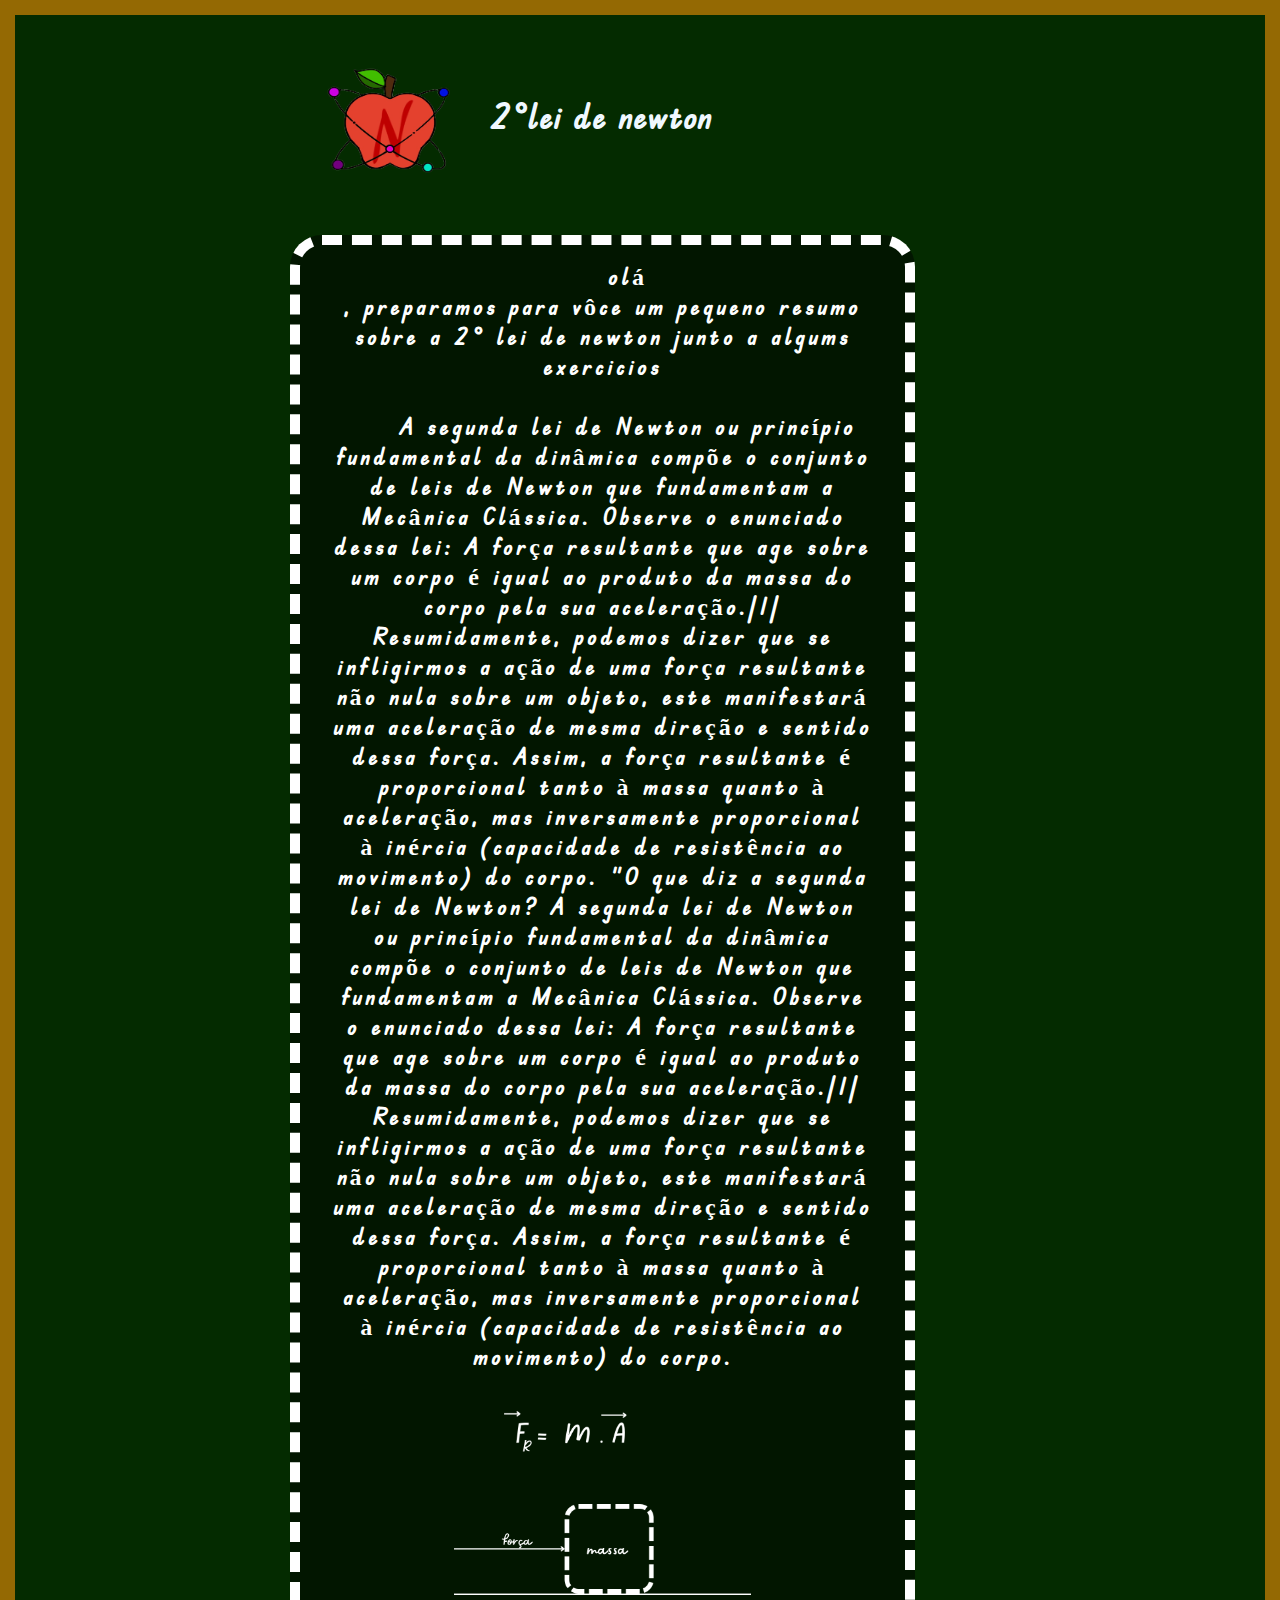
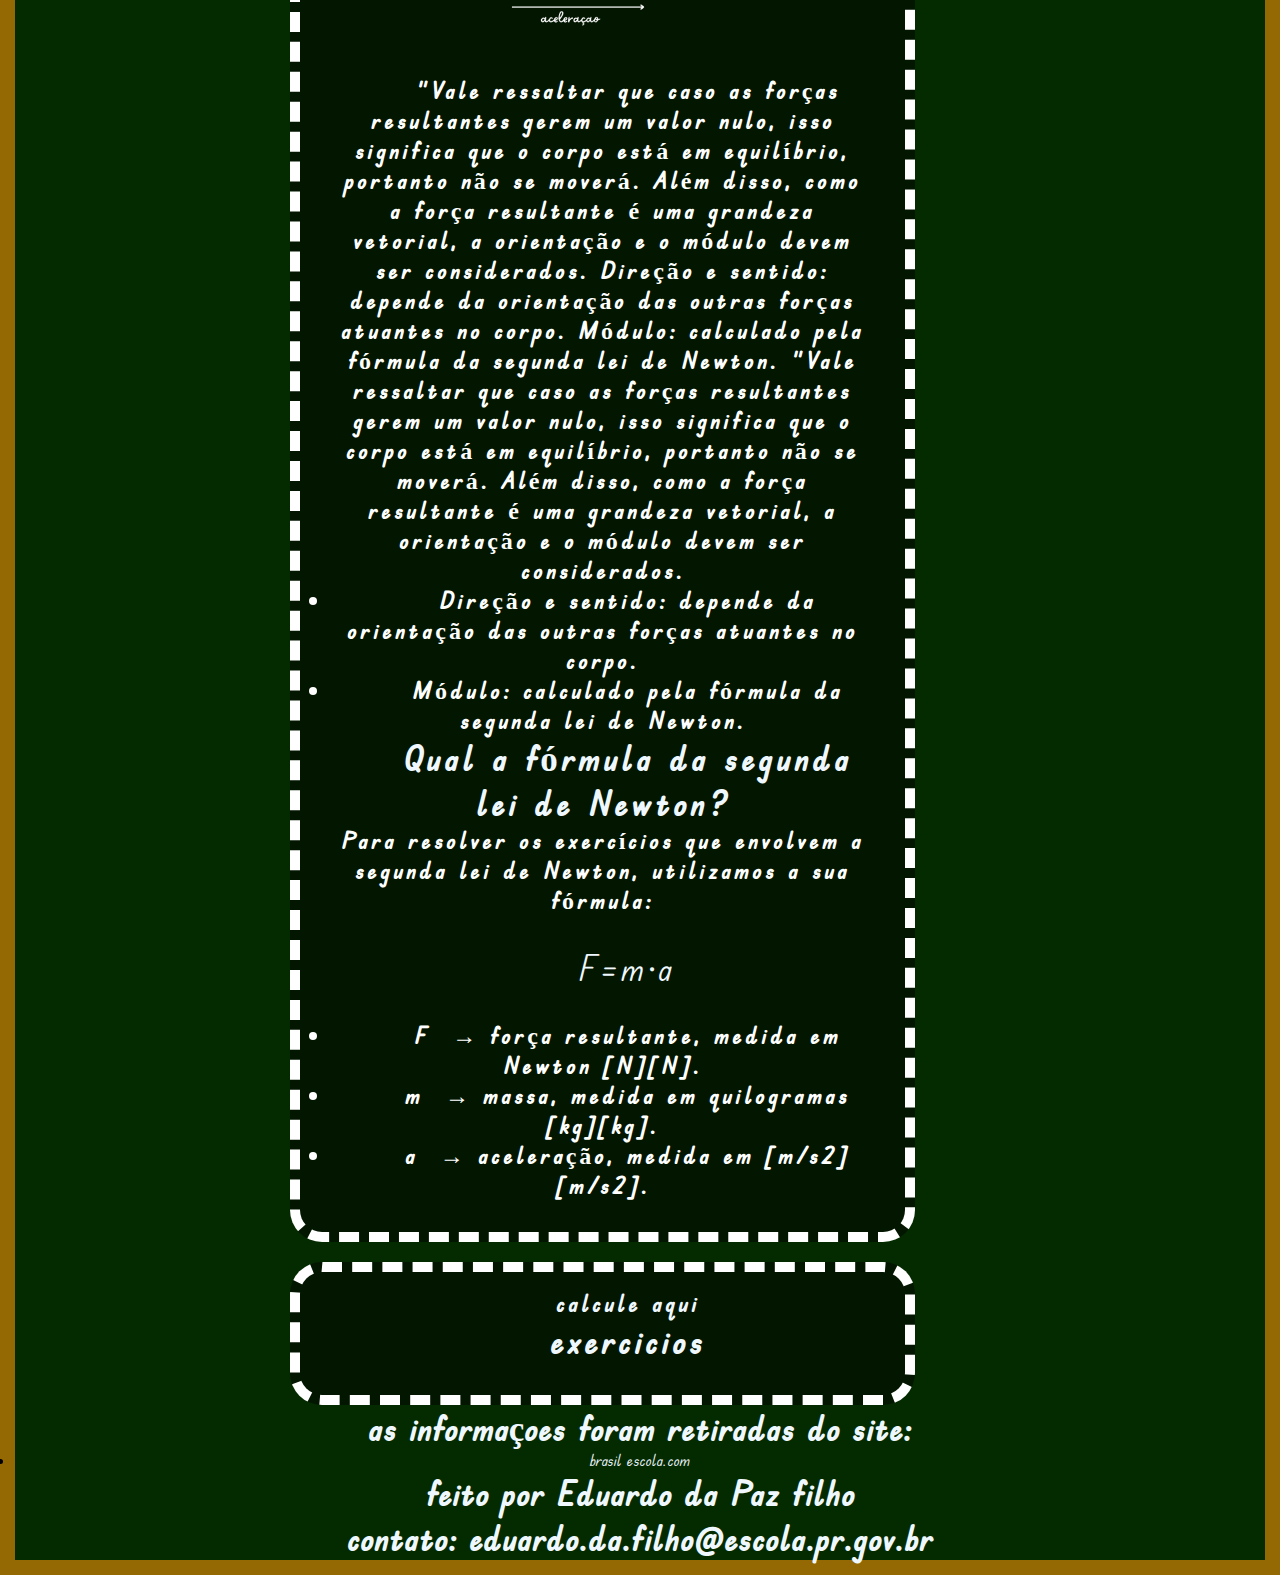
<file: relatividade/index.html>
<!DOCTYPE html>
<html lang="en">
<head>
    <meta charset="UTF-8">
    <meta name="viewport" content="width=device-width, initial-scale=1.0">
    <link rel="shortcut icon" href="img/atomo.png" type="image/x-icon">
    <link rel="preconnect" href="https://fonts.googleapis.com">
    <link rel="preconnect" href="https://fonts.gstatic.com" crossorigin>
    <link href="https://fonts.googleapis.com/css2?family=Edu+TAS+Beginner&display=swap" rel="stylesheet"><!-- comfiguracoes de fonte -->
    <link rel="stylesheet" href="style.css">
    <title>2 lei da dinamica</title>
</head>
<body onload="inclui_nome()"> <!---body com onload que carrega a funçao  -->
    <header>
        <img src="img/atomo.png" alt="maça dentro de um arco de atomo" class="logo"> <!--logo aconpanhada do titulo-->
        <h1>2°lei de newton</h1>
    </header>
   
     <main>
        <section>
           <p>olá  <p id="marcacao_nome"></p>, preparamos para vôce um pequeno resumo sobre a 2° lei de newton junto a algums exercicios</p><br> <!--paragrafo onde sera carregado a funcao de nome no html-->
        <p>A segunda lei de Newton ou princípio fundamental da dinâmica compõe o conjunto de leis de Newton que fundamentam a Mecânica Clássica. Observe o enunciado dessa lei:<!--um texto resumindo o assunto do site-->

            A força resultante que age sobre um corpo é igual ao produto da massa do corpo pela sua aceleração.|1|
            
            
            Resumidamente, podemos dizer que se infligirmos a ação de uma força resultante não nula sobre um objeto, este manifestará uma aceleração de mesma direção e sentido dessa força. Assim, a força resultante é proporcional tanto à massa quanto à aceleração, mas inversamente proporcional à inércia (capacidade de resistência ao movimento) do corpo.
            "O que diz a segunda lei de Newton?
            A segunda lei de Newton ou princípio fundamental da dinâmica compõe o conjunto de leis de Newton que fundamentam a Mecânica Clássica. Observe o enunciado dessa lei:

            A força resultante que age sobre um corpo é igual ao produto da massa do corpo pela sua aceleração.|1|


            Resumidamente, podemos dizer que se infligirmos a ação de uma força resultante não nula sobre um objeto, este manifestará uma aceleração de mesma direção e sentido dessa força. Assim, a força resultante é proporcional tanto à massa quanto à aceleração, mas inversamente proporcional à inércia (capacidade de resistência ao movimento) do corpo.

           
        </p>

        <a onmouseover="mudar('lampada', 'img/2.png')" 
        onmouseout="mudar('lampada', 'img/1.png')">
        <img src="img/2.png" id="lampada"></a><!--img com um script que faz a imagem mudar comforme o usuario passa o muse por cima-->

        <p>"Vale ressaltar que caso as forças resultantes gerem um valor nulo, isso significa que o corpo está em equilíbrio, portanto não se moverá. Além disso, como a força resultante é uma grandeza vetorial, a orientação e o módulo devem ser considerados.

            Direção e sentido: depende da orientação das outras forças atuantes no corpo.
            
            Módulo: calculado pela fórmula da segunda lei de Newton.
            
            "Vale ressaltar que caso as forças resultantes gerem um valor nulo, isso significa que o corpo está em equilíbrio, portanto não se moverá. Além disso, como a força resultante é uma grandeza vetorial, a orientação e o módulo devem ser considerados.

             <li>Direção e sentido: depende da orientação das outras forças atuantes no corpo.</li>

             <li>Módulo: calculado pela fórmula da segunda lei de Newton.</li>

              <h3>Qual a fórmula da segunda lei de Newton?</h3>
             Para resolver os exercícios que envolvem a segunda lei de Newton, utilizamos a sua fórmula: <br> <br>
             
             <h1 class="titulodois">F=m∙a</h1><br>
             
             <li>F  → força resultante, medida em Newton [N][N].</li>
             
            <li> m  → massa, medida em quilogramas [kg][kg].</li>
             
            <li> a  → aceleração, medida em [m/s2][m/s2].</li>
             
             
        </p> <!--mas um resumo sobre o assunto-->
        </section>

        <section>

            <a href="caucule.html">calcule aqui</a> <!--um ection que direciona o usuario a doi inde um de cauculadora e outro com eercicios sobre o tema-->

           <a href="quizz.html"> <h1>exercicios</h1></a>

                

        </section>
       
     </main>
    <footer>
        <h1>as informaçoes foram retiradas do site:</h1> <!--footer com os creditos do site onde foram reirados os textos e junto o nome do criador e informacoes de contato-->
        <ul>
            <li><a href="https://brasilescola.uol.com.br/fisica/segunda-lei-newton.htm">brasil escola.com</a></li>
    
            <h2>feito por Eduardo da Paz filho</h2>
            <h3>contato: eduardo.da.filho@escola.pr.gov.br</h3>
        </ul>
    </footer>
     <script src="script.js"></script>
</body>
</html>
</file>
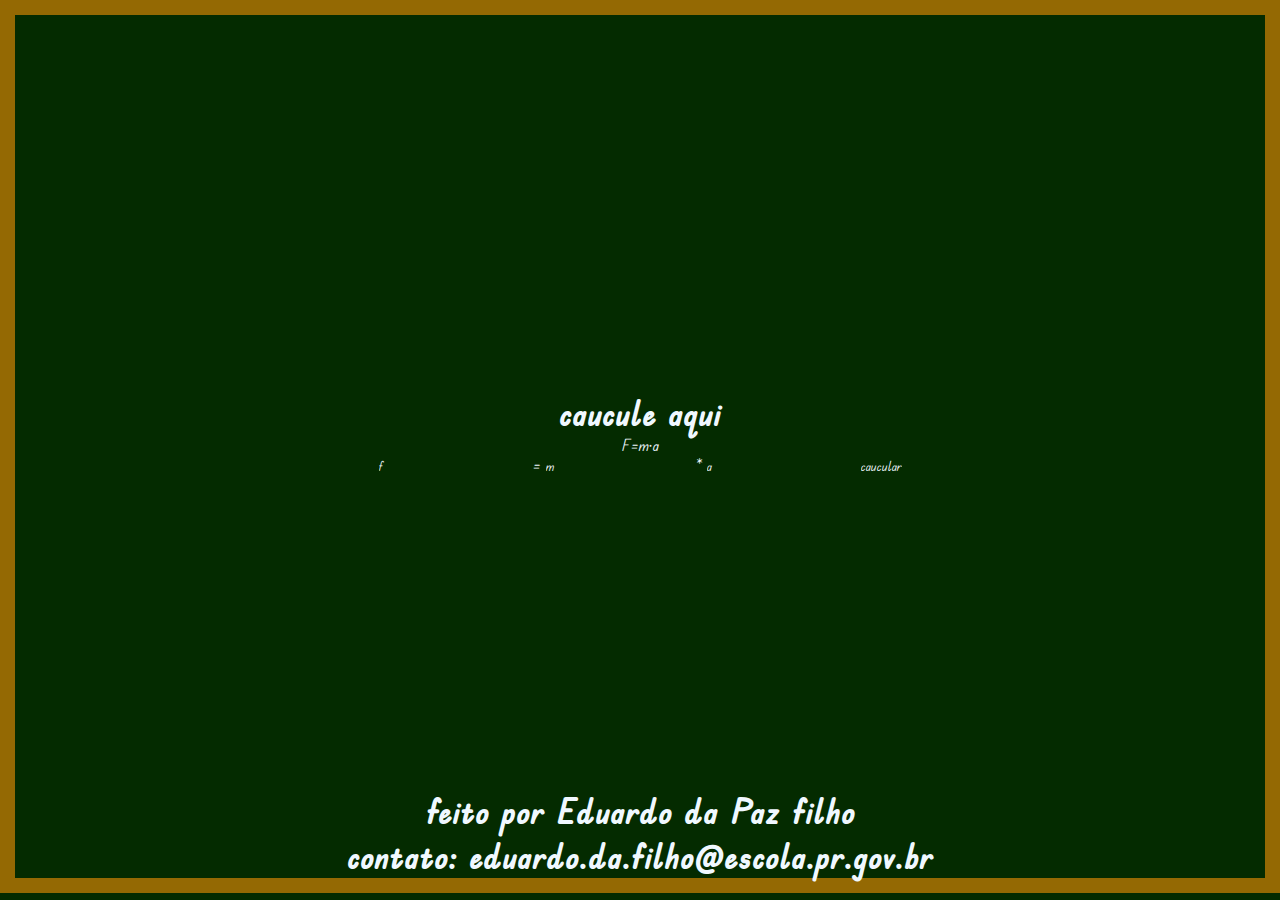
<file: relatividade/caucule.html>
<!DOCTYPE html>
<html lang="en">
<head>
    <meta charset="UTF-8">
    <meta name="viewport" content="width=device-width, initial-scale=1.0">
    <link rel="shortcut icon" href="img/atomo.png" type="image/x-icon">
    <link rel="preconnect" href="https://fonts.googleapis.com">
    <link rel="preconnect" href="https://fonts.gstatic.com" crossorigin>
    <link href="https://fonts.googleapis.com/css2?family=Edu+TAS+Beginner&display=swap" rel="stylesheet">

    <link rel="stylesheet" href="style.css">
    <title>caucule</title>
</head>
<body id="cauculo"> <!--aqui o usuario pode testar a formula do tema-->
   
       <main>
        <h1>caucule aqui</h1>
        <P>F=m∙a</P>
        <input type="text" id="resultado" value="f"> = <!--input com o resultado-->
    
        <input type="text" value="m" id="n1">* 
        <!--inputs com os fatore da formula-->
        <input type="text" value="a" id="n2"> 
    
      
        <input type="button" value="caucular" onclick="multiplo()"><!--botao com a funcao que caucula a formula-->
     
</main>

<footer>
            <h2>feito por Eduardo da Paz filho</h2>
            <h3>contato: eduardo.da.filho@escola.pr.gov.br</h3>
 </footer>
        <script src="script.js"> </script>
</body>
</html>
</file>
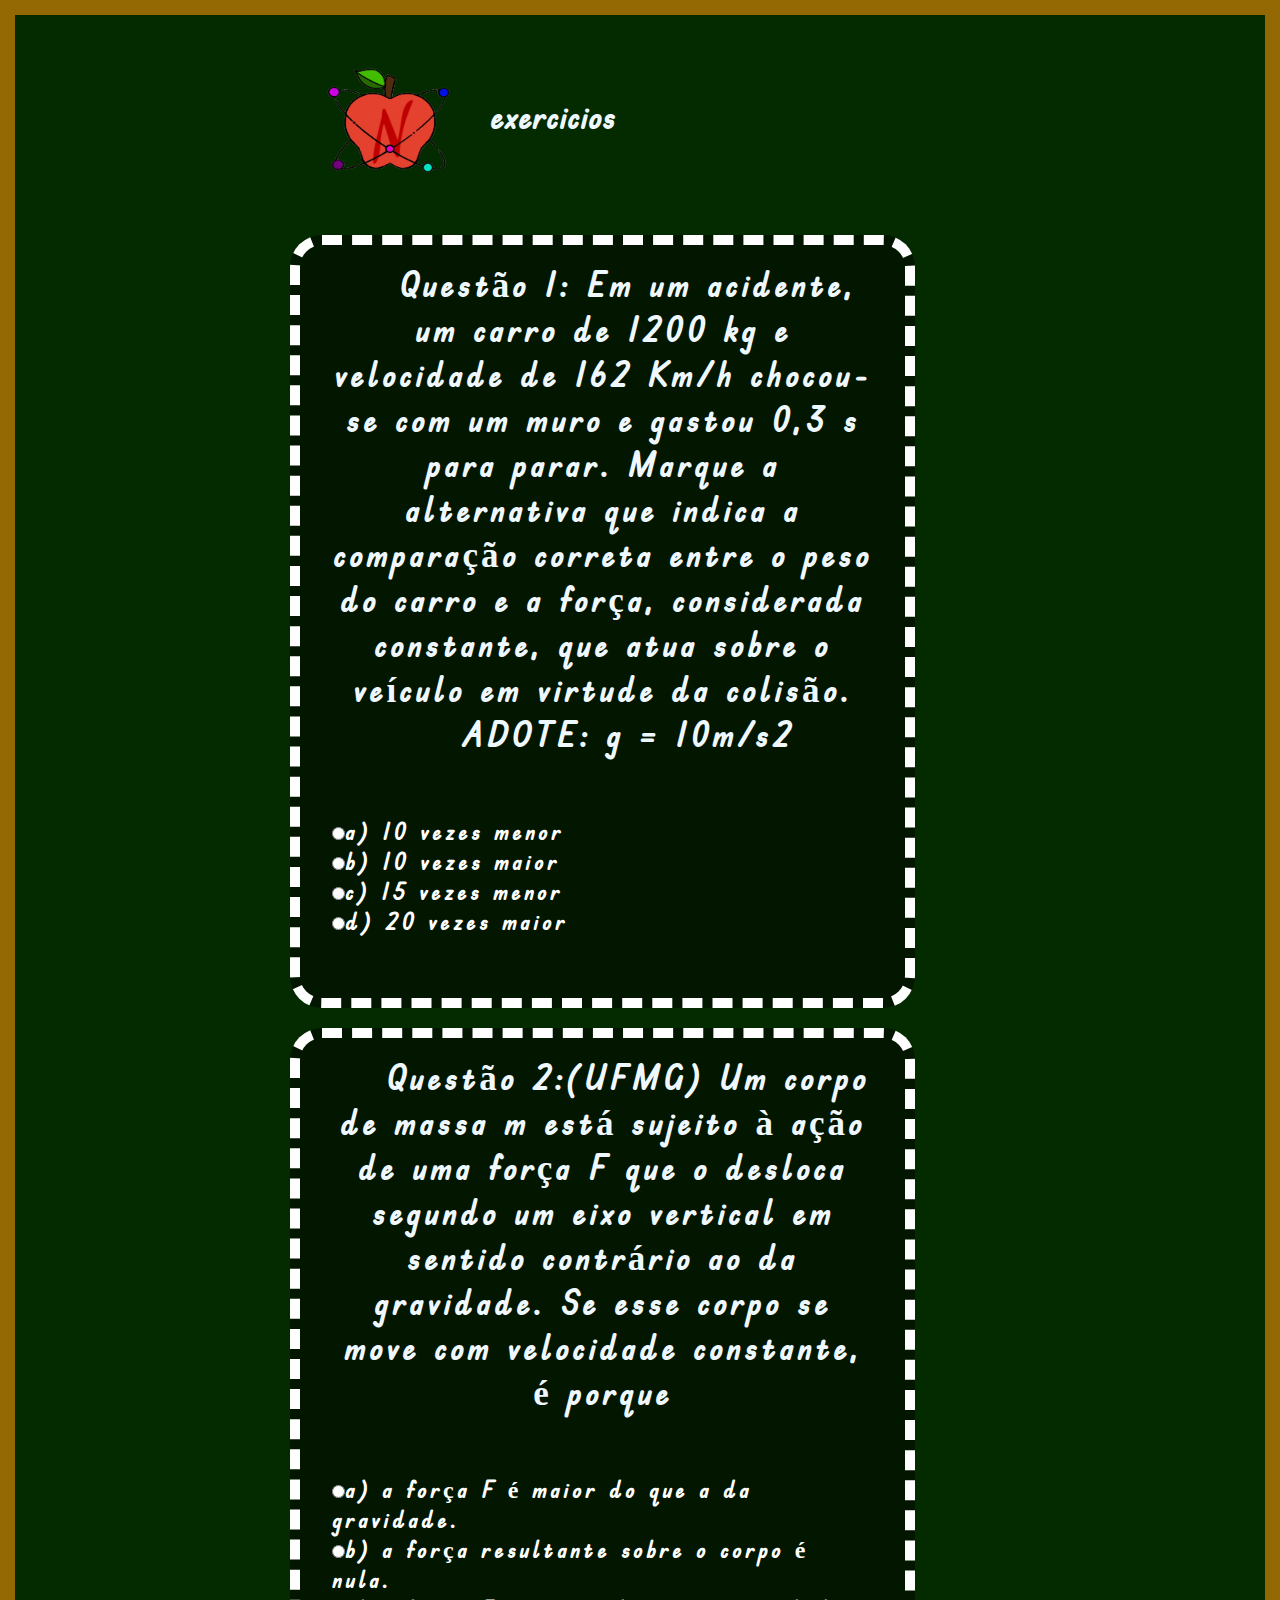
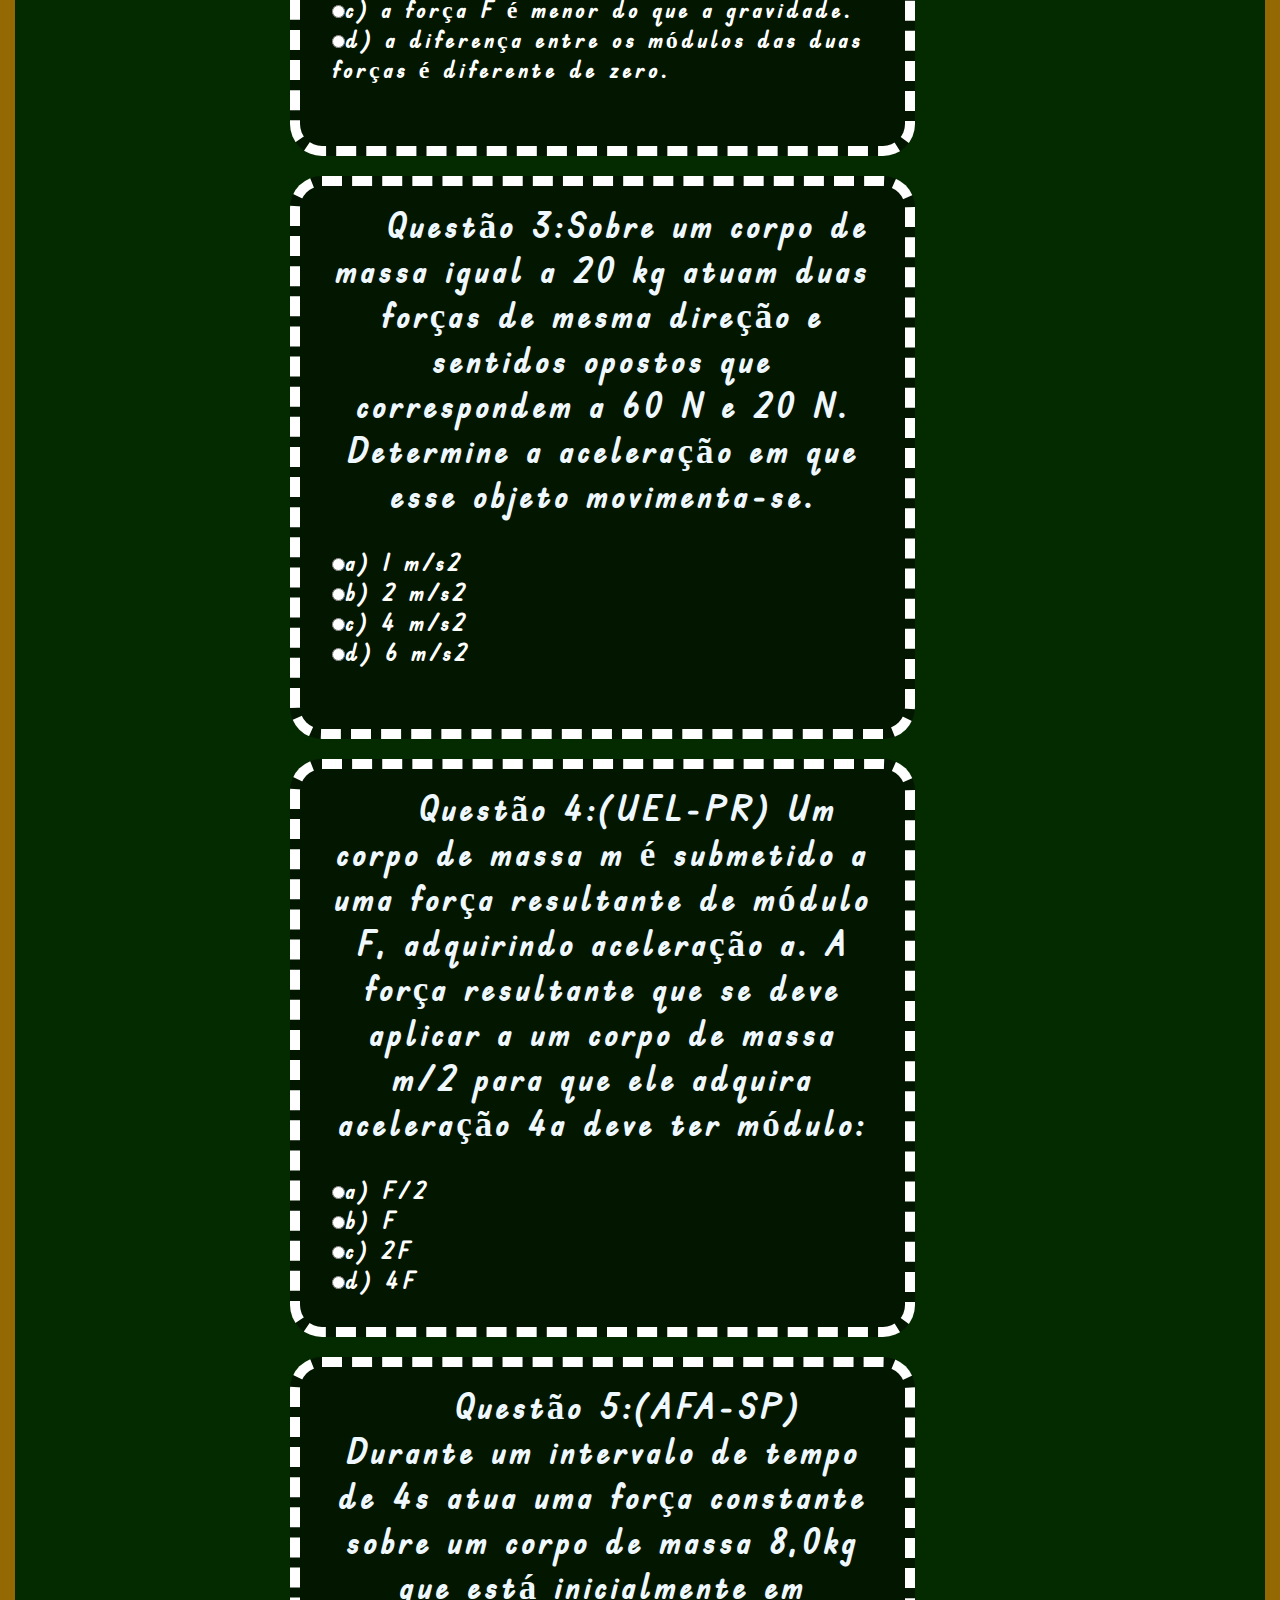
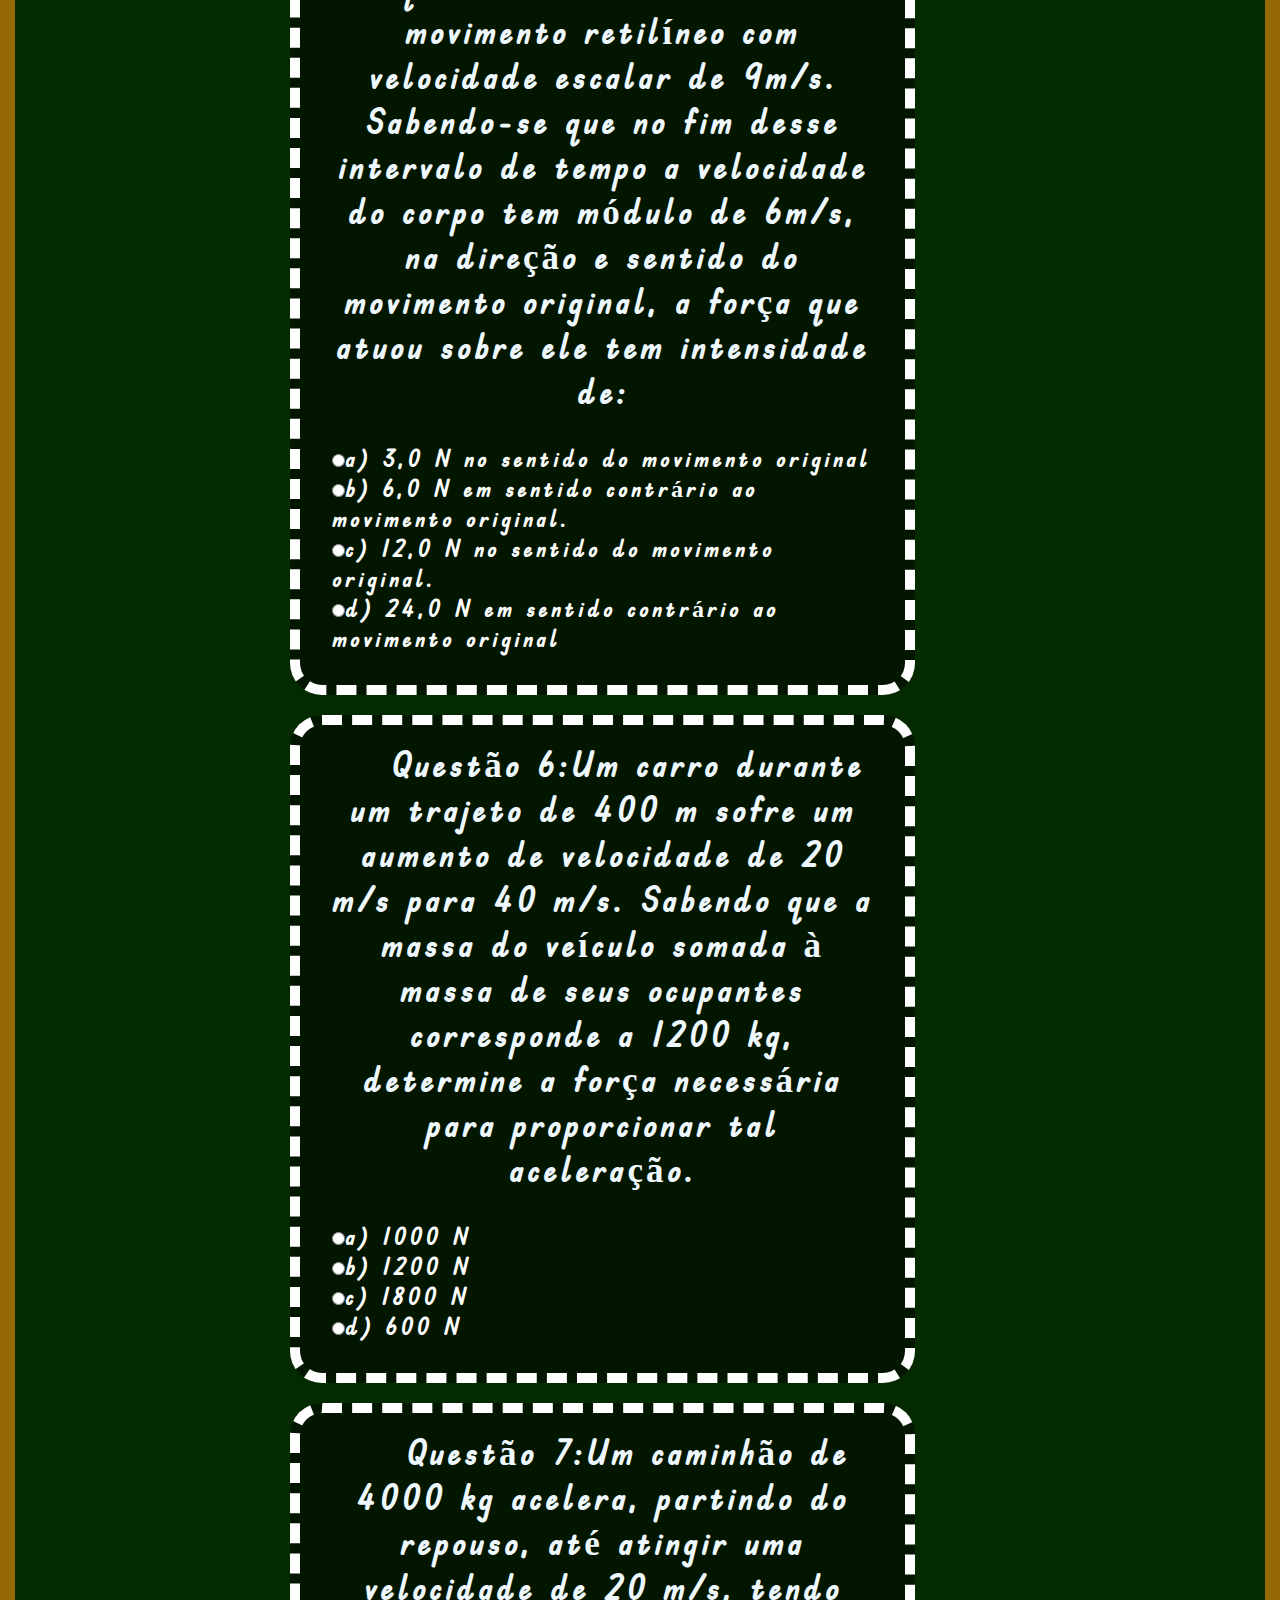
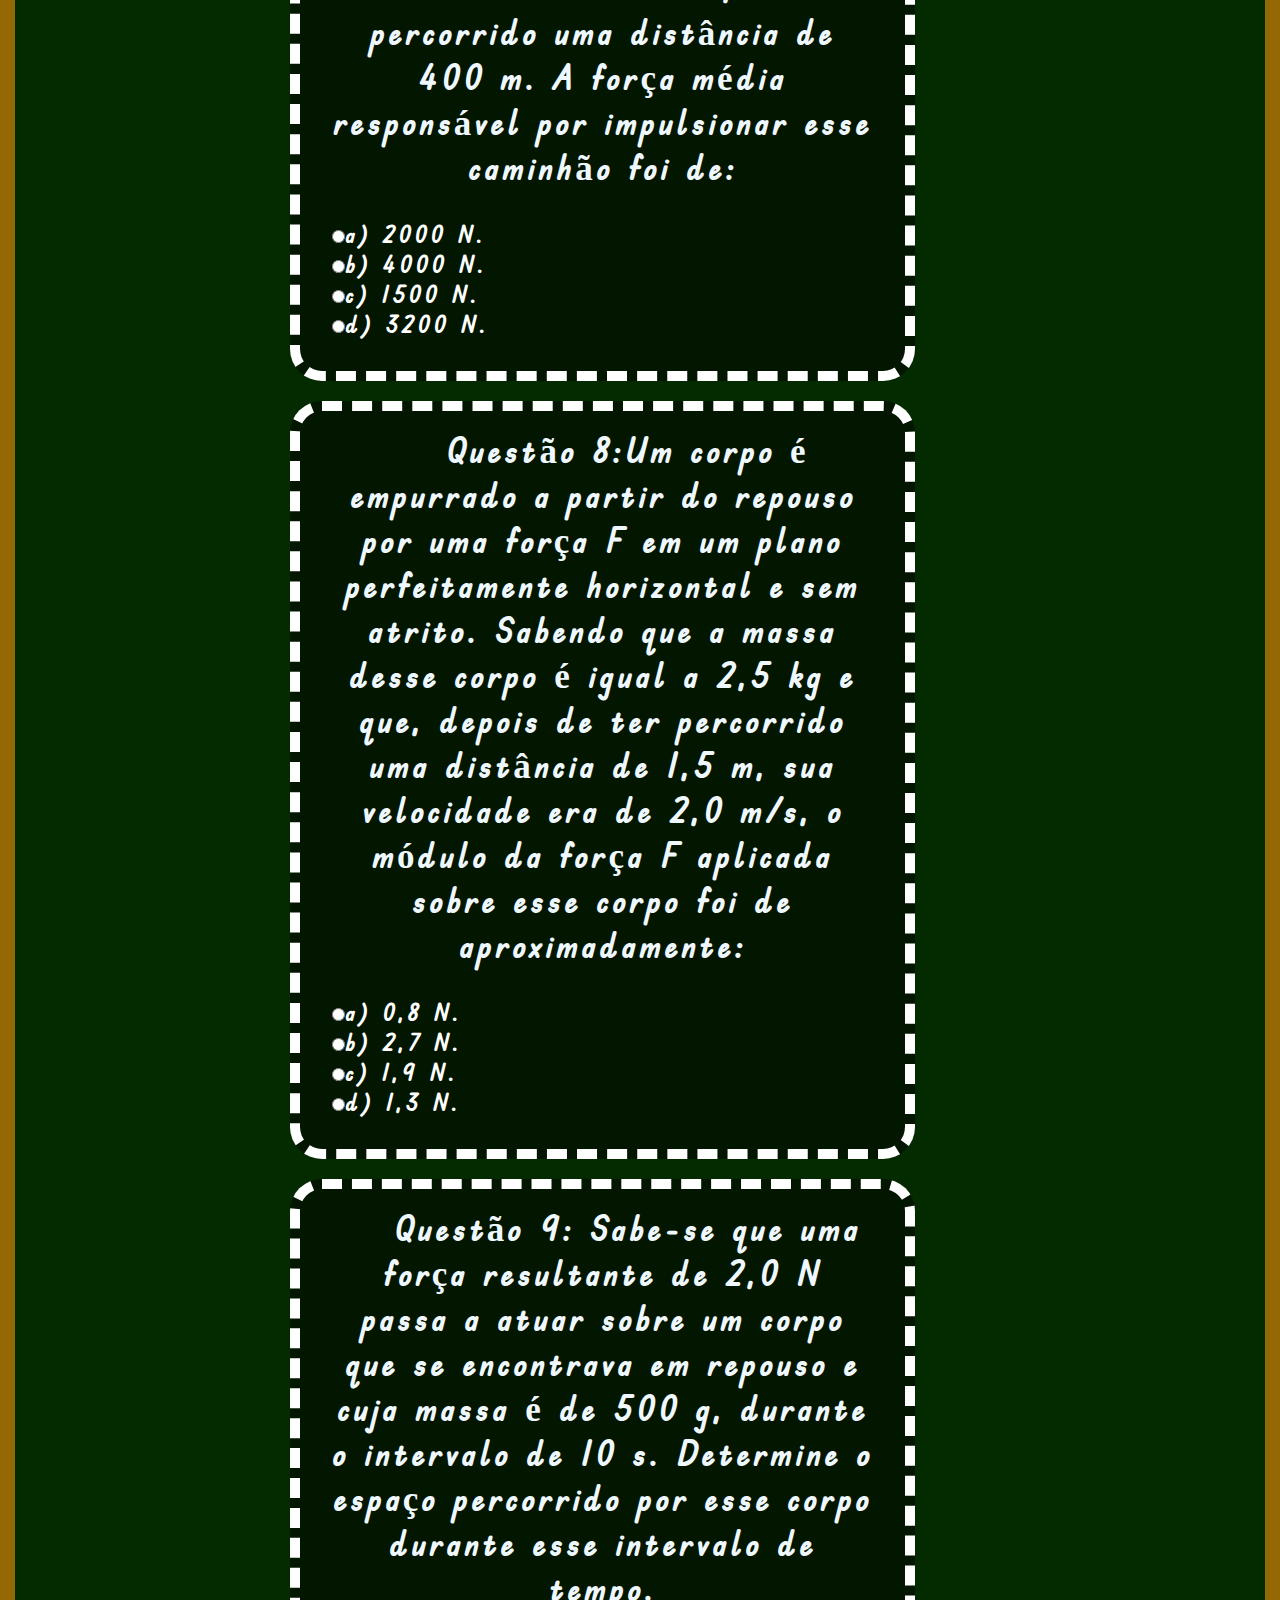
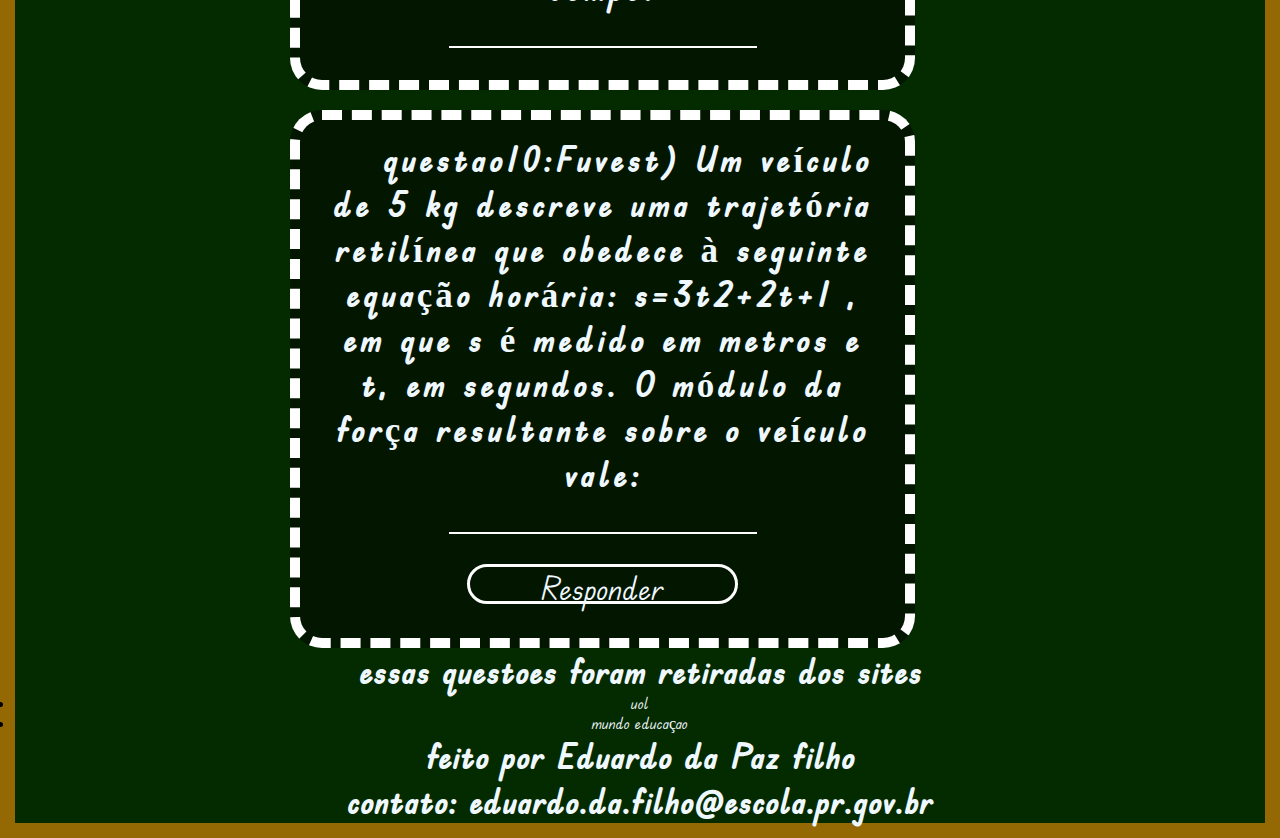
<file: relatividade/quizz.html>
<!DOCTYPE html>
<html lang="en">
<head>
    <meta charset="UTF-8">
    <meta name="viewport" content="width=device-width, initial-scale=1.0">
    <link rel="preconnect" href="https://fonts.googleapis.com">
    <link rel="preconnect" href="https://fonts.gstatic.com" crossorigin>
    <link href="https://fonts.googleapis.com/css2?family=Edu+TAS+Beginner&display=swap" rel="stylesheet">
    <link rel="shortcut icon" href="img/atomo.png" type="image/x-icon">
    <link rel="stylesheet" href="style.css">

    <title>exercicios</title>
</head>
<body> <!--este index possui os exercicios sobre o tema abordado-->
    <header>
        <img src="img/atomo.png" class="logo"  alt="maça dentro de um atomo">
        <h1>exercicios</h1>
    </header>
    
        <form>
        <section class="quizz">
            <h3>Questão 1: Em um acidente, um carro de 1200 kg e velocidade de 162 Km/h chocou-se com um muro e gastou 0,3 s para parar. Marque a alternativa que indica a comparação correta entre o peso do carro e a força, considerada constante, que atua sobre o veículo em virtude da colisão.</h3>
            <!--titulo da questao aconpanhados de inputs radios com as alternativas-->
            <h3>ADOTE: g = 10m/s2</h3><br>
            <div class="alternativas">

           
        <p>‎ </p>     <input type="radio" name="quest_1" value="errada">a) 10 vezes menor<br>
            <input type="radio" name="quest_1" value="errada">b) 10 vezes maior <br>
            <input type="radio" name="quest_1" value="correta">c) 15 vezes menor <br>
            <input type="radio" name="quest_1" value="errada">d) 20 vezes maior<br>

            </div>
            <p id="resp_correta_1" class="verde"></p><p id="resp_errada_1" class="vermelho"></p><br> <!--paragrafos q possui as correcoes que aparecem quando se clica o botao corrigir-->
        </section>

        <section class="quizz">
            <h3>Questão 2:(UFMG) Um corpo de massa m está sujeito à ação de uma força F que o desloca segundo um eixo vertical em sentido contrário ao da gravidade. Se esse corpo se move com velocidade constante, é porque</h3><br>
            <div class="alternativas">
                <p>‎ </p>  <input type="radio" name="quest_2" value="errada">a) a força F é maior do que a da gravidade. <br>
            <input type="radio" name="quest_2" value="correta">b) a força resultante sobre o corpo é nula. <br>
            <input type="radio" name="quest_2" value="errada">c) a força F é menor do que a gravidade. <br>
            <input type="radio" name="quest_2" value="errada">d) a diferença entre os módulos das duas forças é diferente de zero. <br>
            </div>
            <p id="resp_correta_2" class="verde"></p><p id="resp_errada_2" class="vermelho"></p><br>
        </section>

        <section class="quizz">
            <h3>Questão 3:Sobre um corpo de massa igual a 20 kg atuam duas forças de mesma direção e sentidos opostos que correspondem a 60 N e 20 N. Determine a aceleração em que esse objeto movimenta-se.</h3>
           <div class="alternativas">
            <p>‎ </p>   <input type="radio" name="quest_3" value="errada">a) 1 m/s2 <br>
            <input type="radio" name="quest_3" value="correta">b) 2 m/s2 <br>
            <input type="radio" name="quest_3" value="errada">c) 4 m/s2<br>
            <input type="radio" name="quest_3" value="errada">d) 6 m/s2 <br>
           </div>
            <p id="resp_correta_3" class="verde"></p><p id="resp_errada_3" class="vermelho"></p><br>
        </section>

        <section class="quizz">
            <h3>Questão 4:(UEL-PR) Um corpo de massa m é submetido a uma força resultante de módulo F, adquirindo aceleração a. A força resultante que se deve aplicar a um corpo de massa m/2 para que ele adquira aceleração 4a deve ter módulo:</h3>
            <div class="alternativas">
                <p>‎ </p>  <input type="radio" name="quest_4" value="errada">a) F/2 <br>
            <input type="radio" name="quest_4" value="errada">b) F <br>
            <input type="radio" name="quest_4" value="correta">c) 2F<br>
            <input type="radio" name="quest_4" value="errada">d) 4F <br>
            </div>
            <p id="resp_correta_4" class="verde"></p><p id="resp_errada_4" class="vermelho"></p>
        </section>

        <section class="quizz">
            <h3>Questão 5:(AFA-SP) Durante um intervalo de tempo de 4s atua uma força constante sobre um corpo de massa 8,0kg que está inicialmente em movimento retilíneo com velocidade escalar de 9m/s. Sabendo-se que no fim desse intervalo de tempo a velocidade do corpo tem módulo de 6m/s, na direção e sentido do movimento original, a força que atuou sobre ele tem intensidade de:</h3>
           <div class="alternativas">
            <p>‎ </p>   <input type="radio" name="quest_5" value="errada">a) 3,0 N no sentido do movimento original <br>
            <input type="radio" name="quest_5" value="correta">b) 6,0 N em sentido contrário ao movimento original.<br>
            <input type="radio" name="quest_5" value="errada">c) 12,0 N no sentido do movimento original.<br>
            <input type="radio" name="quest_5" value="errada">d) 24,0 N em sentido contrário ao movimento original<br>
           </div>
            <p id="resp_correta_5" class="verde"></p><p id="resp_errada_5" class="vermelho"></p>
        </section>

         <section class="quizz">
            <h3>Questão 6:Um carro durante um trajeto de 400 m sofre um aumento de velocidade de 20 m/s para 40 m/s. Sabendo que a massa do veículo somada à massa de seus ocupantes corresponde a 1200 kg, determine a força necessária para proporcionar tal aceleração.</h3>
           <div class="alternativas">
            <p>‎ </p>   <input type="radio" name="quest_6" value="errada">a) 1000 N <br>
            <input type="radio" name="quest_6" value="errada">b) 1200 N<br>
            <input type="radio" name="quest_6" value="correta">c) 1800 N <br>
            <input type="radio" name="quest_6" value="errada">d) 600 N <br>
           </div>
            <p id="resp_correta_6" class="verde"></p><p id="resp_errada_6" class="vermelho"></p>
         </section>

         <section class="quizz">
            <h3>Questão 7:Um caminhão de 4000 kg acelera, partindo do repouso, até atingir uma velocidade de 20 m/s, tendo percorrido uma distância de 400 m. A força média responsável por impulsionar esse caminhão foi de:</h3>
            <div class="alternativas">
                <p>‎ </p>    <input type="radio" name="quest_7" value="correta">a) 2000 N. <br>
            <input type="radio" name="quest_7" value="errada">b) 4000 N.<br>
            <input type="radio" name="quest_7" value="errada">c) 1500 N. <br>
            <input type="radio" name="quest_7" value="errada">d) 3200 N.<br>
            </div>
            <p id="resp_correta_7" class="verde"></p><p id="resp_errada_7" class="vermelho"></p>

         </section>

         <section class="quizz">
            <h3>Questão 8:Um corpo é empurrado a partir do repouso por uma força F em um plano perfeitamente horizontal e sem atrito. Sabendo que a massa desse corpo é igual a 2,5 kg e que, depois de ter percorrido uma distância de 1,5 m, sua velocidade era de 2,0 m/s, o módulo da força F aplicada sobre esse corpo foi de aproximadamente:</h3>
           <div class="alternativas">
            <p>‎ </p>   <input type="radio" name="quest_8" value="errada">a) 0,8 N.<br>
            <input type="radio" name="quest_8" value="errada">b) 2,7 N.<br>
            <input type="radio" name="quest_8" value="correta">c) 1,9 N. <br>
            <input type="radio" name="quest_8" value="errada">d) 1,3 N. <br>
           </div>
            <p id="resp_correta_8" class="verde"></p><p id="resp_errada_8" class="vermelho"></p>
         </section>

         <section class="quizz">
            <h3>Questão 9: Sabe-se que uma força resultante de 2,0 N passa a atuar sobre um corpo que se encontrava em repouso e cuja massa é de 500 g, durante o intervalo de 10 s. Determine o espaço percorrido por esse corpo durante esse intervalo de tempo.</h3>
            <input type="text" class="text" name="text"> <!--exercicios de escrita-->
            <p id="resp_correta_9" class="verde"></p><p id="resp_errada_9" class="vermelho"></p>
         </section>
        

         <section class="quizz">
            <h3>questao10:Fuvest) Um veículo de 5 kg descreve uma trajetória retilínea que obedece à seguinte equação horária: s=3t2+2t+1
                , em que s é medido em metros e t, em segundos. O módulo da força resultante sobre o veículo vale:</h3>
            <input type="text" class="text" name="text">

            <p id="resp_correta_10" class="verde"></p><p id="resp_errada_10" class="vermelho"></p>

            <p id="quantos_acertos"></p><!--numero de acertos-->
            <p id="inteligencia"></p>
        
                <button type="button" onclick="funcao_resposta()">Responder</button> <!--botao com a funcao que corrige os exercicios-->
        
        </section>

</form>

<footer>
    <h1>essas questoes foram retiradas dos sites</h1>
    <ul> <!--creditos aos sites de onde foram retirados os exercisios-->
        <li><a href="https://exercicios.brasilescola.uol.com.br/exercicios-fisica/exercicios-sobre-segunda-lei-newton.htm">uol</a></li>
        <li><a href="https://exercicios.mundoeducacao.uol.com.br/exercicios-fisica/exercicios-sobre-segunda-lei-newton.htm">mundo educaçao</a></li>

        <h2>feito por Eduardo da Paz filho</h2>
        <h3>contato: eduardo.da.filho@escola.pr.gov.br</h3>
    </ul>
</footer>
    <script src="script.js">
      
    </script>

</body>
</html>
</file>
<file: relatividade/style.css>
*{
    margin: 0;
    padding: 0;
    font-family: 'Edu TAS Beginner', cursive;
    box-sizing: border-box;
}

#principal{
display: grid;
grid-template-areas:
"cc cc cc"
"mm mm mm"
"ff ff ff" ;

}
header{
    grid-area: cc;
}
main{
    grid-area: mm;
}
footer{
    grid-area: ff;
}




h1,h2,h3{
    color: aliceblue;
    font-size: 35px;
    /* font-weight: bold; */
}
.logo{
    width: 200px;
    height: 200px;
}
header {
    display: flex;
 align-items: center;
 margin-left: 22%;
 margin-right: 22%;
 
}
img{
    width: 55%;
    height: 55%;

}
body{
    background-color: #042B00;
    border:15px solid #946903 ;
    text-align: center;
    justify-content: center;
    align-items: center;

}
section{
    text-align: justify;
  margin-left: 22%;
  margin-right: 22%;
  width: 55%;
  text-indent: 50px;
  font-size: large; 
  border: 10px dashed #ffff;
  border-radius: 2rem;
  padding-left: 2rem;
  padding-right: 2rem;
  padding-top: 1rem;
  padding-bottom: 2rem;
  background-color: rgba(0, 0, 0, 0.484) ;
  margin-top: 20px;
  color: #fff;
  width: 50%;
  text-align: center;
  font-size: x-large;
  letter-spacing: 3px;
  font-weight: bold;
}


#cauculo{
    height: auto;
    box-sizing: border-box;
    justify-content: center;
    align-items: center;
    text-align: center;
    color: aliceblue;
}


#cauculo main{
 margin-top:30% ;
}

#cauculo footer{
    margin-top: 25%;
}


#cauculo input{
    background: transparent;
    color: aliceblue;
    border: none;
}
a{
    color: aliceblue;
    text-decoration: none;
}
nav a{
    color: aliceblue;
    font-size: 35px;
    font-weight: bold;
}



.verde{
   background-color: #04E500;
   border-radius: 2rem;
}
.vermelho{
 background-color:#E51000;
 border-radius: 2rem;
}

button{
    margin-top: 30px;
    background:transparent;
    border: #fff solid 3px;
    border-radius: 2rem;
    color: aliceblue;
    width: 50%;
    height: 40px;
    font-size: xx-large;
}

.text{
    background-color: transparent;
    border: none;
    border-bottom: #fff solid 2px;
    color: #ffff;
    font-size: larger;
}

.titulodois{
    font-weight: 400;
}

.alternativas{
    text-align: left;
    
}
@media only screen and (max-width: 820px){
    section{
        text-align: justify;
        margin-left: 0%;
        margin-right: 0%;
        width: 100%;
        text-indent: 50px;
        font-size: large; 
        border: none;
        border-radius: 0rem;
        padding-left: 0rem;
        padding-right: 0rem;
        padding-top: 0rem;
        padding-bottom: 0rem;
        background-color: rgba(0, 0, 0, 0.484) ;
        margin-top: 0px;
        color: #fff;
        width: 100%;
        text-align: center;
        font-size: x-large;
        letter-spacing: 3px;
        font-weight: bold;
    }
    .quizz{
        border-bottom: #fff dashed;
    }
    main{
        border-bottom: #fff dashed;
        border-top: #fff dashed;
    }
    #cauculo{
    height: 100%;
    width: 100%;
    border: none;
    
    }

    #cauculo main{
        border-top: none;
        border-bottom: none;
        margin-bottom: 100%;
    }
 
}
@media only screen and (max-width: 420px){
    section{
        text-align: justify;
        margin-left: 0%;
        margin-right: 0%;
        width: 100%;
        text-indent: 50px;
        font-size: large; 
        border: none;
        border-radius: 0rem;
        padding-left: 0rem;
        padding-right: 0rem;
        padding-top: 0rem;
        padding-bottom: 0rem;
        background-color: rgba(0, 0, 0, 0.484) ;
        margin-top: 0px;
        color: #fff;
        width: 100%;
        text-align: center;
        font-size: x-large;
        letter-spacing: 3px;
        font-weight: bold;
    }
    .quizz{
        border-bottom: #fff dashed;
    }
    main{
        border-bottom: #fff dashed;
        border-top: #fff dashed;
    }
    #cauculo{
    height: 100%;
    width: 100%;
    border: none;
    
    }

    #cauculo main{
        border-top: none;
        border-bottom: none;
        margin-bottom: 100%;
    }
 
}
</file>
